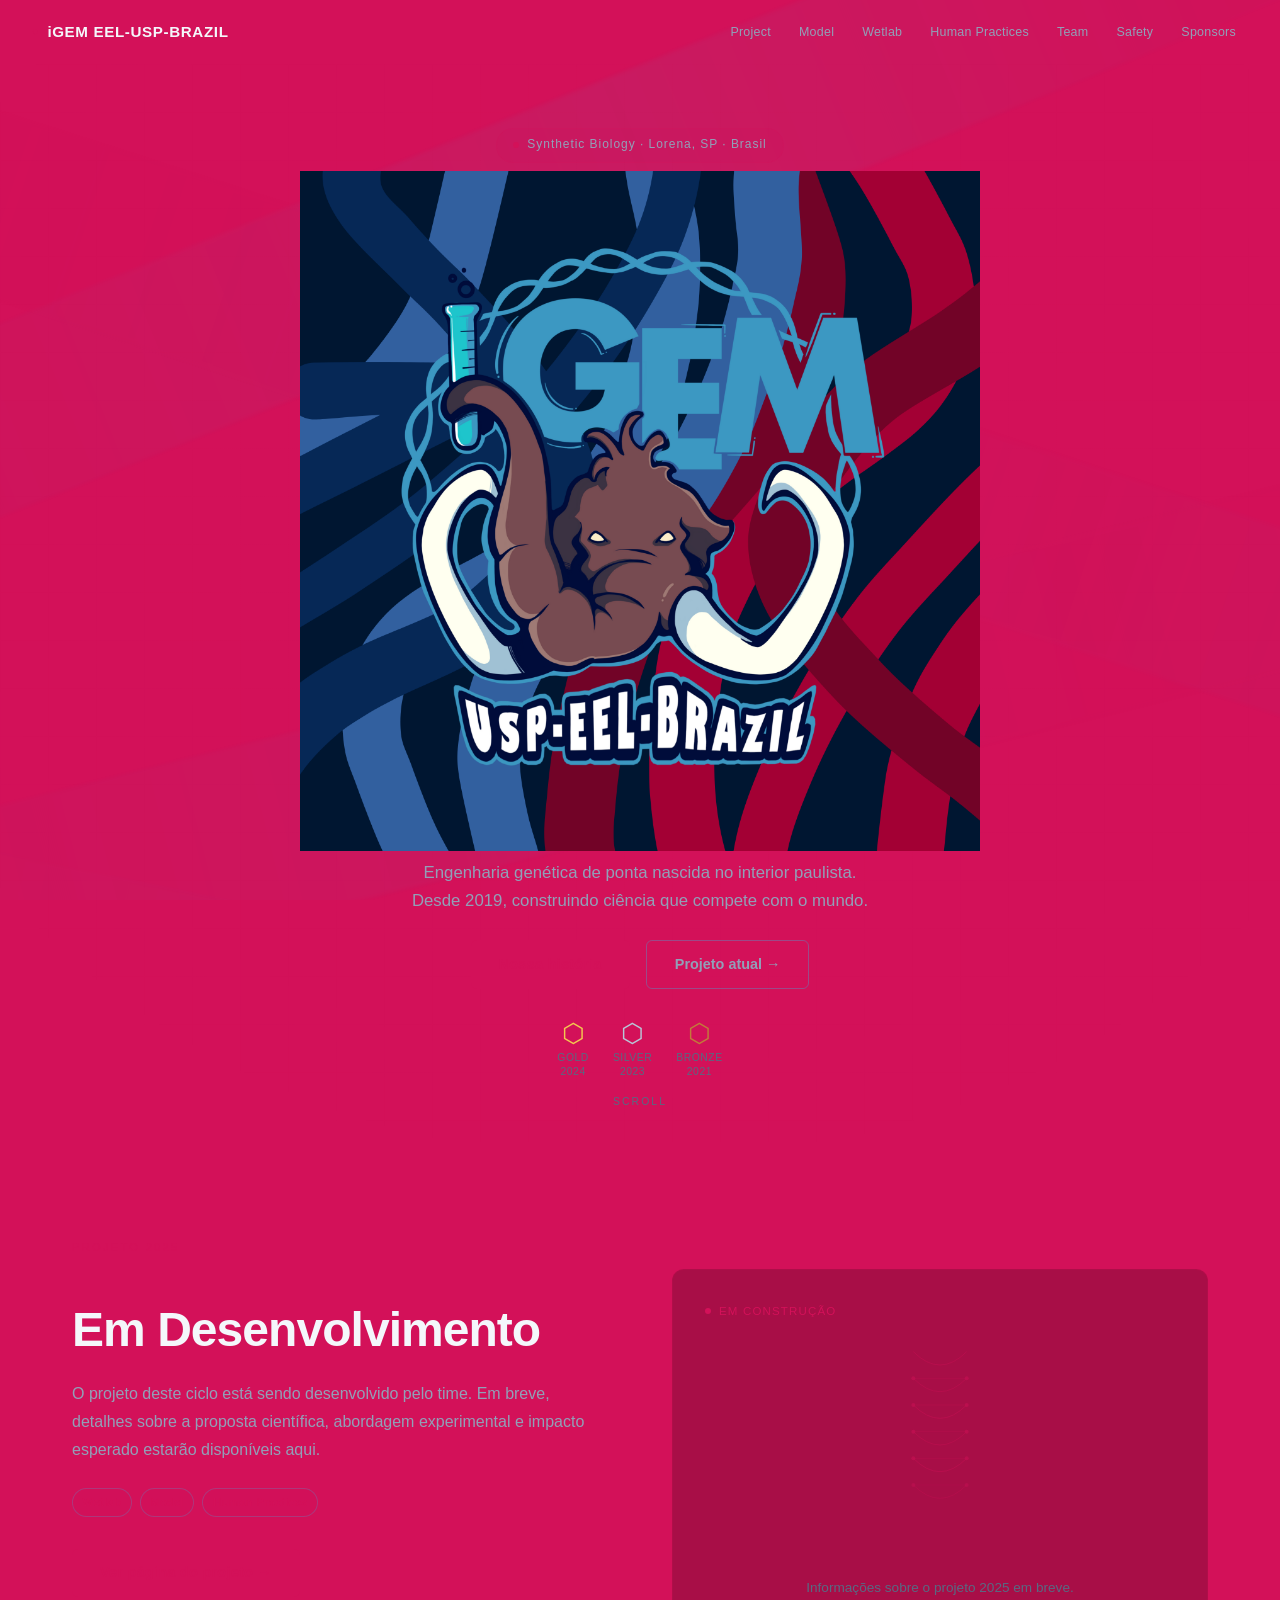
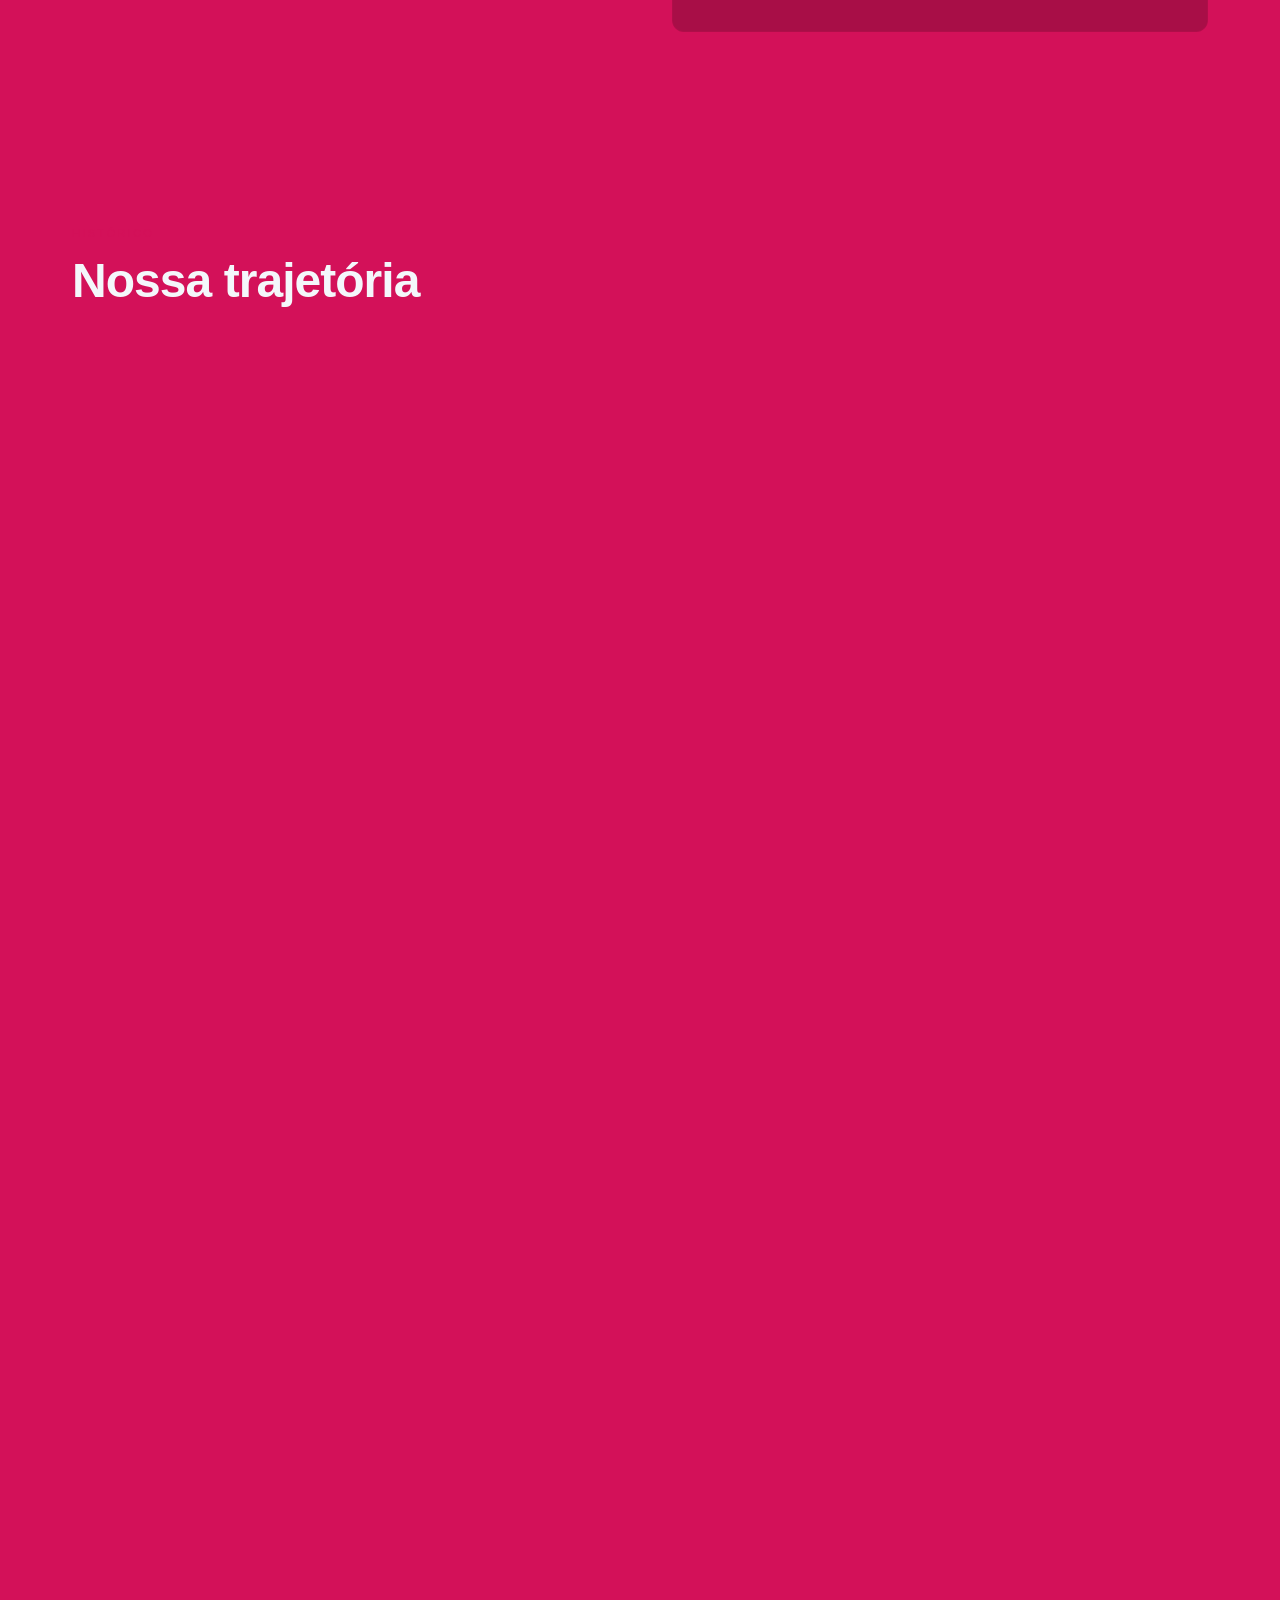
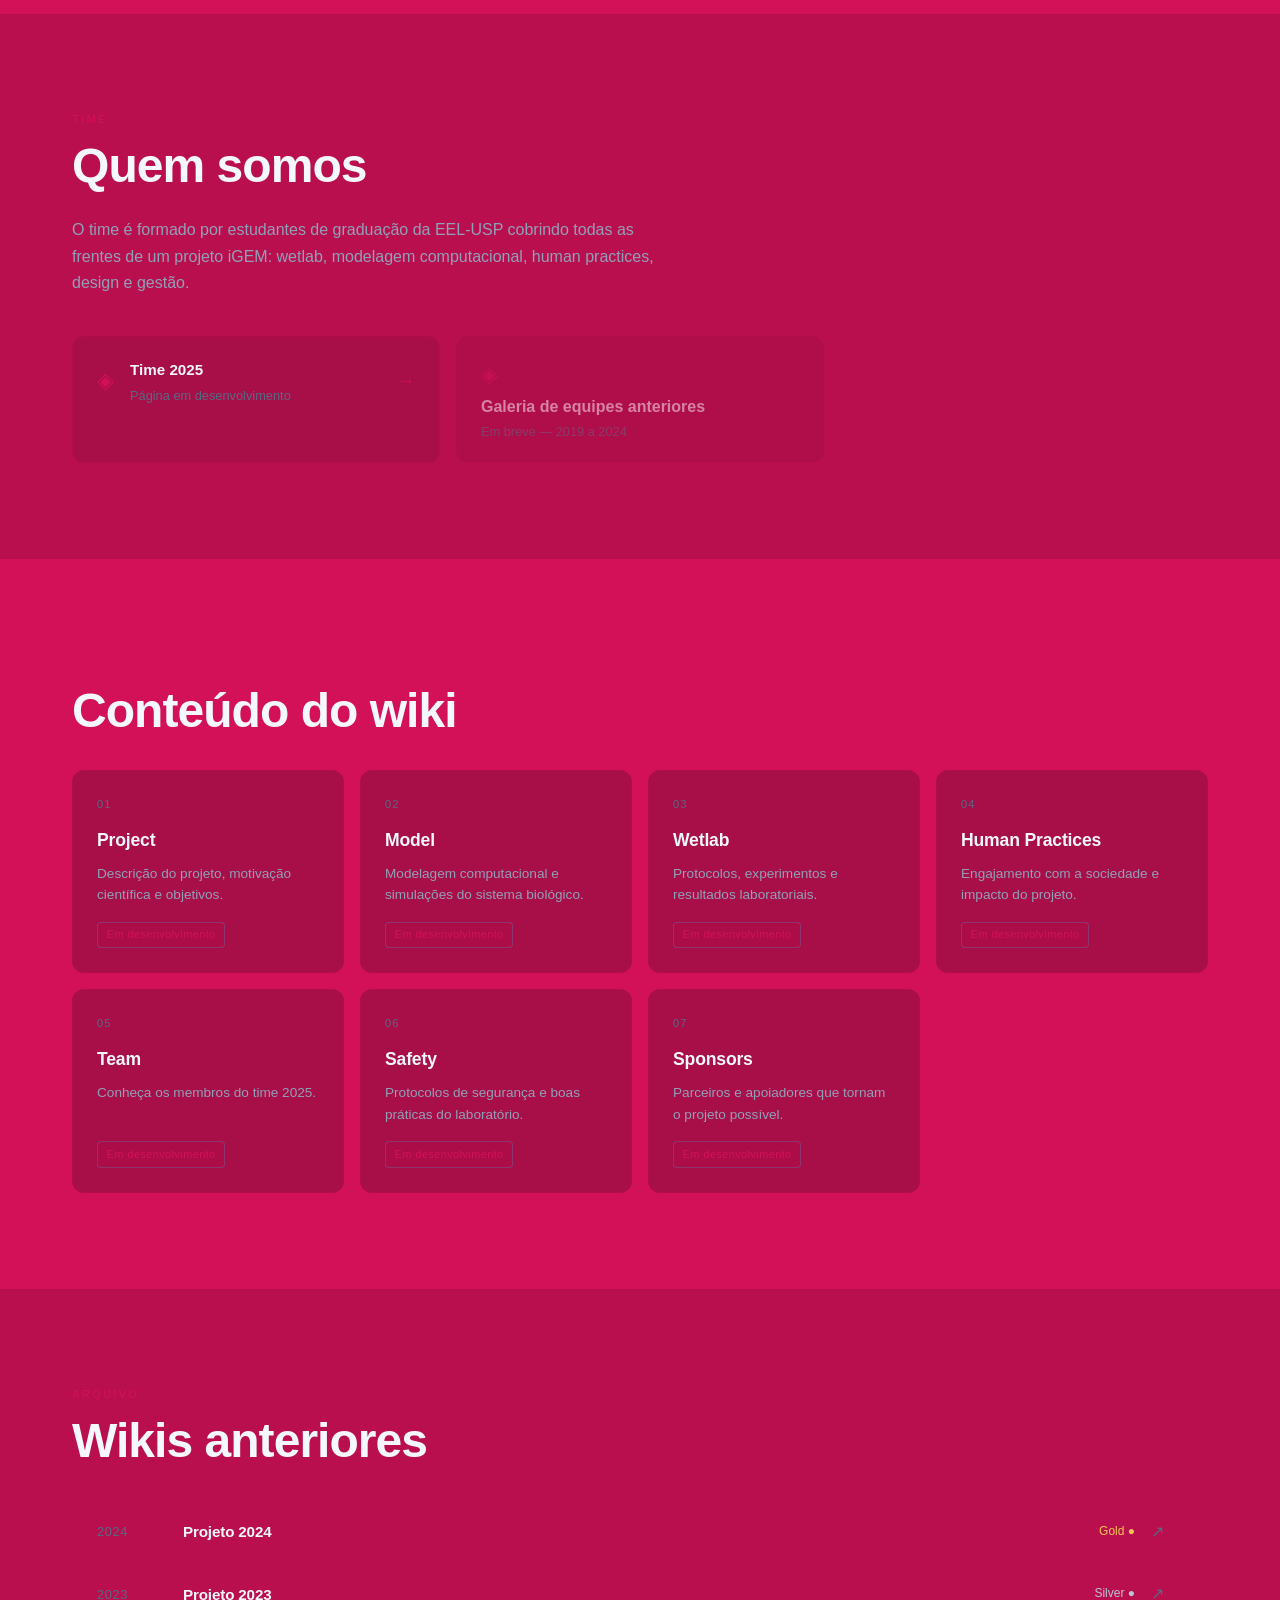
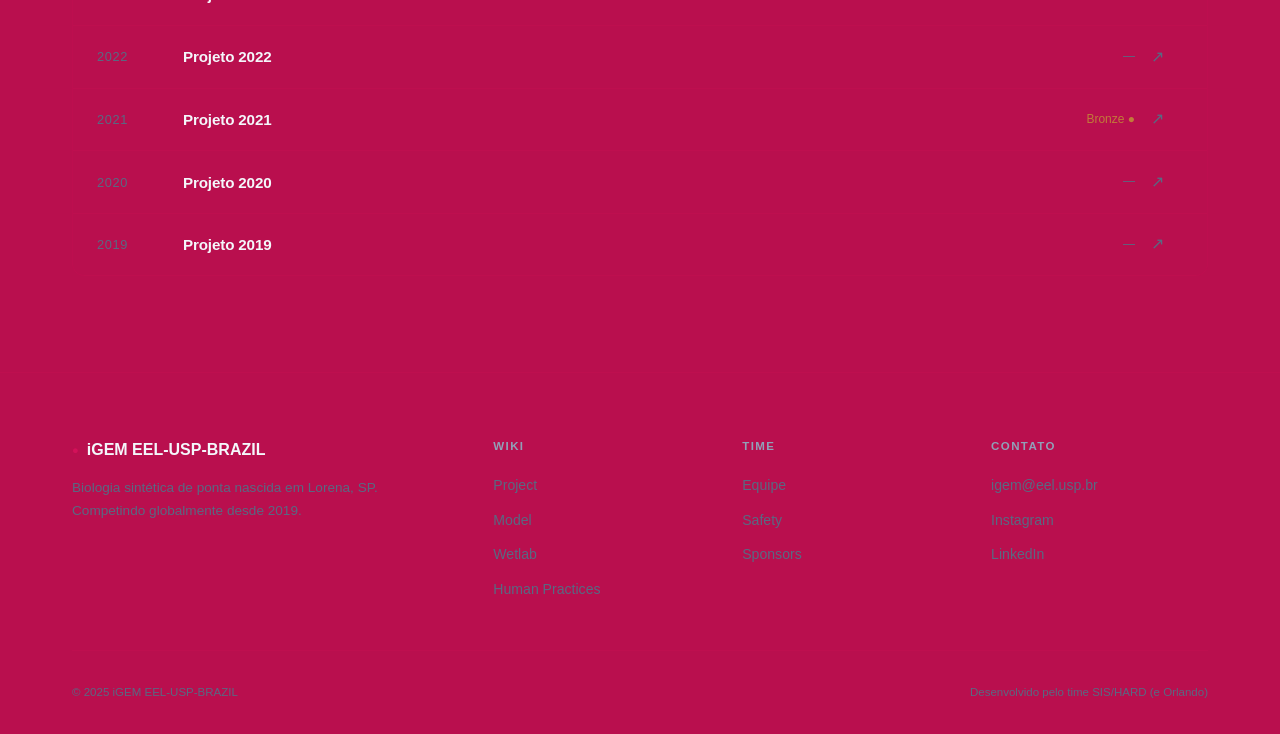
<file: index.html>
<!DOCTYPE html>
<html lang="pt-BR">
<head>
  <meta charset="UTF-8">
  <meta name="viewport" content="width=device-width, initial-scale=1.0">
  <title>iGEM EEL-USP-BRAZIL</title>
  <link rel="preconnect" href="https://fonts.googleapis.com">
  <link rel="preconnect" href="https://fonts.gstatic.com" crossorigin>
  <link href="https://fonts.googleapis.com/css2?family=Inter:wght@300;400;500;600;700&family=IBM+Plex+Mono:wght@300;400;500&family=Sora:wght@400;600;700;800&display=swap" rel="stylesheet">
  <link rel="stylesheet" href="styles/main.css">
</head>
<body>
  <div class="site-lines">
  <div class="site-line line-1"></div>
  <div class="site-line line-2"></div>
  <div class="site-line line-3"></div>
  <div class="site-line line-4"></div>
</div>

  <!-- NAV -->
  <nav class="nav" id="nav">
    <a href="#home" class="nav-logo">
      <span class="nav-logo-mark">●</span>
      iGEM EEL-USP-BRAZIL
    </a>
    <button class="nav-toggle" id="navToggle" aria-label="Menu">
      <span></span><span></span><span></span>
    </button>
    <ul class="nav-links" id="navLinks">
      <li><a href="pages/project.html">Project</a></li>
      <li><a href="pages/model.html">Model</a></li>
      <li><a href="pages/wetlab.html">Wetlab</a></li>
      <li><a href="pages/human-practices.html">Human Practices</a></li>
      <li><a href="pages/team.html">Team</a></li>
      <li><a href="pages/safety.html">Safety</a></li>
      <li><a href="pages/sponsors.html">Sponsors</a></li>
    </ul>
  </nav>

  <!-- HERO -->
  <section class="hero" id="home">
    <div class="hero-grid-bg"></div>
    <div class="hero-glow"></div>
    <div class="hero-inner">
      <div class="hero-badge">
        <span class="badge-dot"></span>
        Synthetic Biology · Lorena, SP · Brasil
      </div>
      <div class="hero-logo-wrap">
        <img src="images/igem-logo.png" alt="iGEM EEL-USP-BRAZIL" class="hero-logo-img">
      </div>
      <p class="hero-sub">
        Engenharia genética de ponta nascida no interior paulista.<br>
        Desde 2019, construindo ciência que compete com o mundo.
      </p>
      <div class="hero-cta">
        <a href="#timeline" class="btn-primary">Nossa história</a>
        <a href="#project-current" class="btn-ghost">Projeto atual →</a>
      </div>
      <div class="hero-medals">
        <div class="medal gold">
          <span class="medal-icon">⬡</span>
          <span class="medal-label">Gold<br>2024</span>
        </div>
        <div class="medal silver">
          <span class="medal-icon">⬡</span>
          <span class="medal-label">Silver<br>2023</span>
        </div>
        <div class="medal bronze">
          <span class="medal-icon">⬡</span>
          <span class="medal-label">Bronze<br>2021</span>
        </div>
      </div>
    </div>
    <div class="hero-scroll-hint">scroll</div>
  </section>

  <!-- PROJETO ATUAL — PLACEHOLDER -->
  <section class="section project-highlight" id="project-current">
    <div class="container">
      <div class="section-label">Projeto 2025</div>
      <div class="project-highlight-grid">
        <div class="project-highlight-text">
          <h2 class="section-heading">Em Desenvolvimento</h2>
          <p class="project-highlight-desc">
            O projeto deste ciclo está sendo desenvolvido pelo time. Em breve, detalhes sobre a proposta científica, abordagem experimental e impacto esperado estarão disponíveis aqui.
          </p>
          <div class="wip-tags">
            <span class="wip-tag">Wetlab</span>
            <span class="wip-tag">Model</span>
            <span class="wip-tag">Human Practices</span>
          </div>
          <a href="pages/project.html" class="btn-primary" style="margin-top:2rem; display:inline-flex;">Ver página do projeto →</a>
        </div>
        <div class="project-highlight-visual">
          <div class="wip-box">
            <div class="wip-box-label">
              <span class="wip-dot"></span>
              Em construção
            </div>
            <div class="wip-dna">
              <!-- DNA helix SVG decorativo -->
              <svg viewBox="0 0 120 300" fill="none" xmlns="http://www.w3.org/2000/svg" class="dna-svg">
                <path d="M20 10 Q60 50 100 10 Q60 50 20 10" stroke="var(--accent)" stroke-width="1.5" opacity="0.3"/>
                <path d="M20 50 Q60 90 100 50" stroke="var(--accent)" stroke-width="1.5" opacity="0.5"/>
                <line x1="20" y1="50" x2="100" y2="50" stroke="var(--accent)" stroke-width="1" opacity="0.4"/>
                <path d="M20 90 Q60 130 100 90" stroke="var(--accent)" stroke-width="1.5" opacity="0.6"/>
                <line x1="20" y1="90" x2="100" y2="90" stroke="var(--accent)" stroke-width="1" opacity="0.4"/>
                <path d="M20 130 Q60 170 100 130" stroke="var(--accent)" stroke-width="1.5" opacity="0.5"/>
                <line x1="20" y1="130" x2="100" y2="130" stroke="var(--accent)" stroke-width="1" opacity="0.4"/>
                <path d="M20 170 Q60 210 100 170" stroke="var(--accent)" stroke-width="1.5" opacity="0.6"/>
                <line x1="20" y1="170" x2="100" y2="170" stroke="var(--accent)" stroke-width="1" opacity="0.4"/>
                <path d="M20 210 Q60 250 100 210" stroke="var(--accent)" stroke-width="1.5" opacity="0.4"/>
                <line x1="20" y1="210" x2="100" y2="210" stroke="var(--accent)" stroke-width="1" opacity="0.3"/>
                <!-- dots -->
                <circle cx="20" cy="50" r="3" fill="var(--accent)" opacity="0.7"/>
                <circle cx="100" cy="50" r="3" fill="var(--accent)" opacity="0.7"/>
                <circle cx="20" cy="90" r="3" fill="var(--accent)" opacity="0.7"/>
                <circle cx="100" cy="90" r="3" fill="var(--accent)" opacity="0.7"/>
                <circle cx="20" cy="130" r="3" fill="var(--accent)" opacity="0.7"/>
                <circle cx="100" cy="130" r="3" fill="var(--accent)" opacity="0.7"/>
                <circle cx="20" cy="170" r="3" fill="var(--accent)" opacity="0.7"/>
                <circle cx="100" cy="170" r="3" fill="var(--accent)" opacity="0.7"/>
                <circle cx="20" cy="210" r="3" fill="var(--accent)" opacity="0.5"/>
                <circle cx="100" cy="210" r="3" fill="var(--accent)" opacity="0.5"/>
              </svg>
            </div>
            <p class="wip-placeholder-text">Informações sobre o projeto 2025 em breve.</p>
          </div>
        </div>
      </div>
    </div>
  </section>

  <!-- TIMELINE -->
  <section class="section" id="timeline">
    <div class="container">
      <div class="section-label">Histórico</div>
      <h2 class="section-heading">Nossa trajetória</h2>
      <div class="timeline">

        <div class="tl-item reveal">
          <div class="tl-year">2019</div>
          <div class="tl-connector"><div class="tl-dot"></div></div>
          <div class="tl-card">
            <h3>Fundação</h3>
            <p>Primeiros passos do time iGEM EEL-USP-BRAZIL. Uma equipe pequena com uma visão grande: fazer biologia sintética de ponta em Lorena.</p>
            <div class="tl-tags"><span>Fundação</span><span>Primeiros membros</span></div>
          </div>
        </div>

        <div class="tl-item reveal">
          <div class="tl-year">2020</div>
          <div class="tl-connector"><div class="tl-dot"></div></div>
          <div class="tl-card">
            <h3>Primeira participação iGEM</h3>
            <p>Estreia na competição durante a pandemia. Superamos limitações de infraestrutura e desenvolvemos o projeto remotamente.</p>
            <div class="tl-tags"><span>Estreia iGEM</span><span>Remote lab</span></div>
          </div>
        </div>

        <div class="tl-item reveal">
          <div class="tl-year">2021</div>
          <div class="tl-connector"><div class="tl-dot dot-bronze"></div></div>
          <div class="tl-card">
            <h3>Medalha de Bronze</h3>
            <p>Primeira conquista internacional. Reconhecimento que validou nosso trabalho e motivou o crescimento do time.</p>
            <div class="tl-tags"><span class="tag-bronze">Bronze</span><span>Primeira medalha</span></div>
          </div>
        </div>

        <div class="tl-item reveal">
          <div class="tl-year">2022</div>
          <div class="tl-connector"><div class="tl-dot"></div></div>
          <div class="tl-card">
            <h3>Expansão e divulgação</h3>
            <p>Crescimento do time, novas frentes de trabalho e início das atividades de divulgação científica em escolas públicas.</p>
            <div class="tl-tags"><span>Crescimento</span><span>Outreach</span><span>Parcerias</span></div>
          </div>
        </div>

        <div class="tl-item reveal">
          <div class="tl-year">2023</div>
          <div class="tl-connector"><div class="tl-dot dot-silver"></div></div>
          <div class="tl-card">
            <h3>Medalha de Prata</h3>
            <p>Consolidação como referência em biossintética na América Latina. Reconhecimento em múltiplas categorias da competição.</p>
            <div class="tl-tags"><span class="tag-silver">Silver</span><span>Best Human Practices</span></div>
          </div>
        </div>

        <div class="tl-item reveal">
          <div class="tl-year">2024</div>
          <div class="tl-connector"><div class="tl-dot dot-gold"></div></div>
          <div class="tl-card">
            <h3>Medalha de Ouro</h3>
            <p>Maior conquista da história do time. Projeto reconhecido globalmente pela iGEM Foundation.</p>
            <div class="tl-tags"><span class="tag-gold">Gold</span><span>Top Project</span></div>
          </div>
        </div>

        <div class="tl-item reveal">
          <div class="tl-year">2025</div>
          <div class="tl-connector"><div class="tl-dot dot-wip"></div></div>
          <div class="tl-card tl-card-wip">
            <div class="wip-inline-badge"><span class="wip-dot"></span> Em desenvolvimento</div>
            <h3>Projeto 2025</h3>
            <p>Novo ciclo em andamento. O time está desenvolvendo proposta, experimentos e parcerias para a próxima competição.</p>
            <div class="tl-tags"><span>Em breve</span></div>
          </div>
        </div>

      </div>
    </div>
  </section>

  <!-- EQUIPE — PLACEHOLDER -->
  <section class="section section-alt" id="team">
    <div class="container">
      <div class="section-label">Time</div>
      <h2 class="section-heading">Quem somos</h2>
      <p class="section-desc">
        O time é formado por estudantes de graduação da EEL-USP cobrindo todas as frentes de um projeto iGEM: wetlab, modelagem computacional, human practices, design e gestão.
      </p>
      <div class="placeholder-grid">
        <div class="placeholder-card">
          <a href="pages/team.html" class="placeholder-link">
            <div class="placeholder-icon">◈</div>
            <div>
              <strong>Time 2025</strong>
              <p>Página em desenvolvimento</p>
            </div>
            <span class="placeholder-arrow">→</span>
          </a>
        </div>
        <!-- ESPAÇO PARA FOTOS DE EQUIPES ANTERIORES -->
        <div class="placeholder-card placeholder-card-dim">
          <div class="placeholder-icon">◈</div>
          <div>
            <strong>Galeria de equipes anteriores</strong>
            <p>Em breve — 2019 a 2024</p>
          </div>
        </div>
      </div>
    </div>
  </section>

  <!-- SUBPÁGINAS / NAVEGAÇÃO -->
  <section class="section" id="pages">
    <div class="container">
      <div class="section-label">Explore</div>
      <h2 class="section-heading">Conteúdo do wiki</h2>
      <div class="pages-grid">

        <a href="pages/project.html" class="page-card">
          <div class="page-card-num">01</div>
          <h3>Project</h3>
          <p>Descrição do projeto, motivação científica e objetivos.</p>
          <span class="page-card-tag wip">Em desenvolvimento</span>
        </a>

        <a href="pages/model.html" class="page-card">
          <div class="page-card-num">02</div>
          <h3>Model</h3>
          <p>Modelagem computacional e simulações do sistema biológico.</p>
          <span class="page-card-tag wip">Em desenvolvimento</span>
        </a>

        <a href="pages/wetlab.html" class="page-card">
          <div class="page-card-num">03</div>
          <h3>Wetlab</h3>
          <p>Protocolos, experimentos e resultados laboratoriais.</p>
          <span class="page-card-tag wip">Em desenvolvimento</span>
        </a>

        <a href="pages/human-practices.html" class="page-card">
          <div class="page-card-num">04</div>
          <h3>Human Practices</h3>
          <p>Engajamento com a sociedade e impacto do projeto.</p>
          <span class="page-card-tag wip">Em desenvolvimento</span>
        </a>

        <a href="pages/team.html" class="page-card">
          <div class="page-card-num">05</div>
          <h3>Team</h3>
          <p>Conheça os membros do time 2025.</p>
          <span class="page-card-tag wip">Em desenvolvimento</span>
        </a>

        <a href="pages/safety.html" class="page-card">
          <div class="page-card-num">06</div>
          <h3>Safety</h3>
          <p>Protocolos de segurança e boas práticas do laboratório.</p>
          <span class="page-card-tag wip">Em desenvolvimento</span>
        </a>

        <a href="pages/sponsors.html" class="page-card">
          <div class="page-card-num">07</div>
          <h3>Sponsors</h3>
          <p>Parceiros e apoiadores que tornam o projeto possível.</p>
          <span class="page-card-tag wip">Em desenvolvimento</span>
        </a>

      </div>
    </div>
  </section>

  <!-- WIKIS ANTERIORES -->
  <section class="section section-alt" id="wikis">
    <div class="container">
      <div class="section-label">Arquivo</div>
      <h2 class="section-heading">Wikis anteriores</h2>
      <div class="wikis-list">
        <a href="#" class="wiki-row">
          <span class="wiki-year">2024</span>
          <span class="wiki-title">Projeto 2024</span>
          <span class="wiki-medal gold-text">Gold ●</span>
          <span class="wiki-arrow">↗</span>
        </a>
        <a href="#" class="wiki-row">
          <span class="wiki-year">2023</span>
          <span class="wiki-title">Projeto 2023</span>
          <span class="wiki-medal silver-text">Silver ●</span>
          <span class="wiki-arrow">↗</span>
        </a>
        <a href="#" class="wiki-row">
          <span class="wiki-year">2022</span>
          <span class="wiki-title">Projeto 2022</span>
          <span class="wiki-medal">—</span>
          <span class="wiki-arrow">↗</span>
        </a>
        <a href="#" class="wiki-row">
          <span class="wiki-year">2021</span>
          <span class="wiki-title">Projeto 2021</span>
          <span class="wiki-medal bronze-text">Bronze ●</span>
          <span class="wiki-arrow">↗</span>
        </a>
        <a href="#" class="wiki-row">
          <span class="wiki-year">2020</span>
          <span class="wiki-title">Projeto 2020</span>
          <span class="wiki-medal">—</span>
          <span class="wiki-arrow">↗</span>
        </a>
        <a href="#" class="wiki-row">
          <span class="wiki-year">2019</span>
          <span class="wiki-title">Projeto 2019</span>
          <span class="wiki-medal">—</span>
          <span class="wiki-arrow">↗</span>
        </a>
      </div>
    </div>
  </section>

  <!-- FOOTER -->
  <footer class="footer">
    <div class="container">
      <div class="footer-top">
        <div class="footer-brand">
          <div class="footer-logo">
            <span class="nav-logo-mark">●</span>
            iGEM EEL-USP-BRAZIL
          </div>
          <p>Biologia sintética de ponta nascida em Lorena, SP.<br>Competindo globalmente desde 2019.</p>
        </div>
        <div class="footer-links-group">
          <div class="footer-col">
            <h4>Wiki</h4>
            <ul>
              <li><a href="pages/project.html">Project</a></li>
              <li><a href="pages/model.html">Model</a></li>
              <li><a href="pages/wetlab.html">Wetlab</a></li>
              <li><a href="pages/human-practices.html">Human Practices</a></li>
            </ul>
          </div>
          <div class="footer-col">
            <h4>Time</h4>
            <ul>
              <li><a href="pages/team.html">Equipe</a></li>
              <li><a href="pages/safety.html">Safety</a></li>
              <li><a href="pages/sponsors.html">Sponsors</a></li>
            </ul>
          </div>
          <div class="footer-col">
            <h4>Contato</h4>
            <ul>
              <li><a href="mailto:igem@eel.usp.br">igem@eel.usp.br</a></li>
              <li><a href="#">Instagram</a></li>
              <li><a href="#">LinkedIn</a></li>
            </ul>
          </div>
        </div>
      </div>
      <div class="footer-bottom">
        <span>© 2025 iGEM EEL-USP-BRAZIL</span>
        <span>Desenvolvido pelo time SIS/HARD (e Orlando)</span>
      </div>
    </div>
  </footer>

  <script src="scripts/main.js"></script>
  <script>
    // Nav scroll behavior
    const nav = document.getElementById('nav');
    window.addEventListener('scroll', () => {
      nav.classList.toggle('nav-scrolled', window.scrollY > 60);
    }, { passive: true });

    // Hamburger
    const toggle = document.getElementById('navToggle');
    const links = document.getElementById('navLinks');
    toggle.addEventListener('click', () => {
      toggle.classList.toggle('open');
      links.classList.toggle('open');
    });

    // Reveal on scroll
    const reveals = document.querySelectorAll('.reveal');
    const observer = new IntersectionObserver((entries) => {
      entries.forEach(e => {
        if (e.isIntersecting) {
          e.target.classList.add('revealed');
          observer.unobserve(e.target);
        }
      });
    }, { threshold: 0.15 });
    reveals.forEach(el => observer.observe(el));

    // Smooth scroll for anchor links
    document.querySelectorAll('a[href^="#"]').forEach(a => {
      a.addEventListener('click', e => {
        const target = document.querySelector(a.getAttribute('href'));
        if (target) {
          e.preventDefault();
          target.scrollIntoView({ behavior: 'smooth', block: 'start' });
          links.classList.remove('open');
          toggle.classList.remove('open');
        }
      });
    });
  </script>
</body>
</html>
</file>
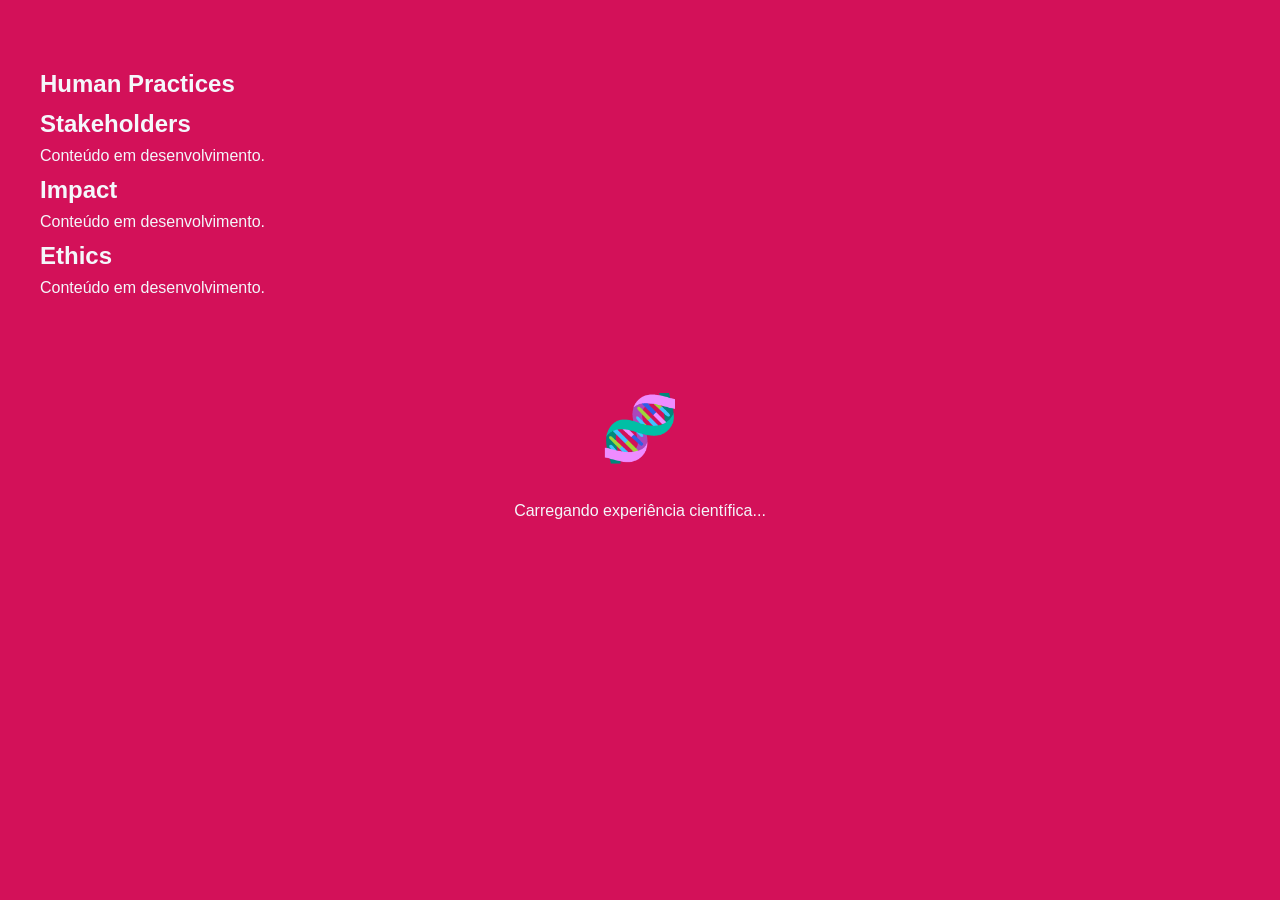
<file: pages/human-practices.html>
<!DOCTYPE html>
<html lang="pt-BR">

<head>
  <meta charset="UTF-8">
  <title>Human Practices — S.A.M.B.A.</title>
  <link rel="stylesheet" href="../styles/main.css">
</head>

<body>

<section class="container" style="padding: 4rem 0;">

<h1>Human Practices</h1>

<h2>Stakeholders</h2>
<p>Conteúdo em desenvolvimento.</p>

<h2>Impact</h2>
<p>Conteúdo em desenvolvimento.</p>

<h2>Ethics</h2>
<p>Conteúdo em desenvolvimento.</p>

</section>

<script src="../scripts/main.js"></script>

</body>
</html>
</file>
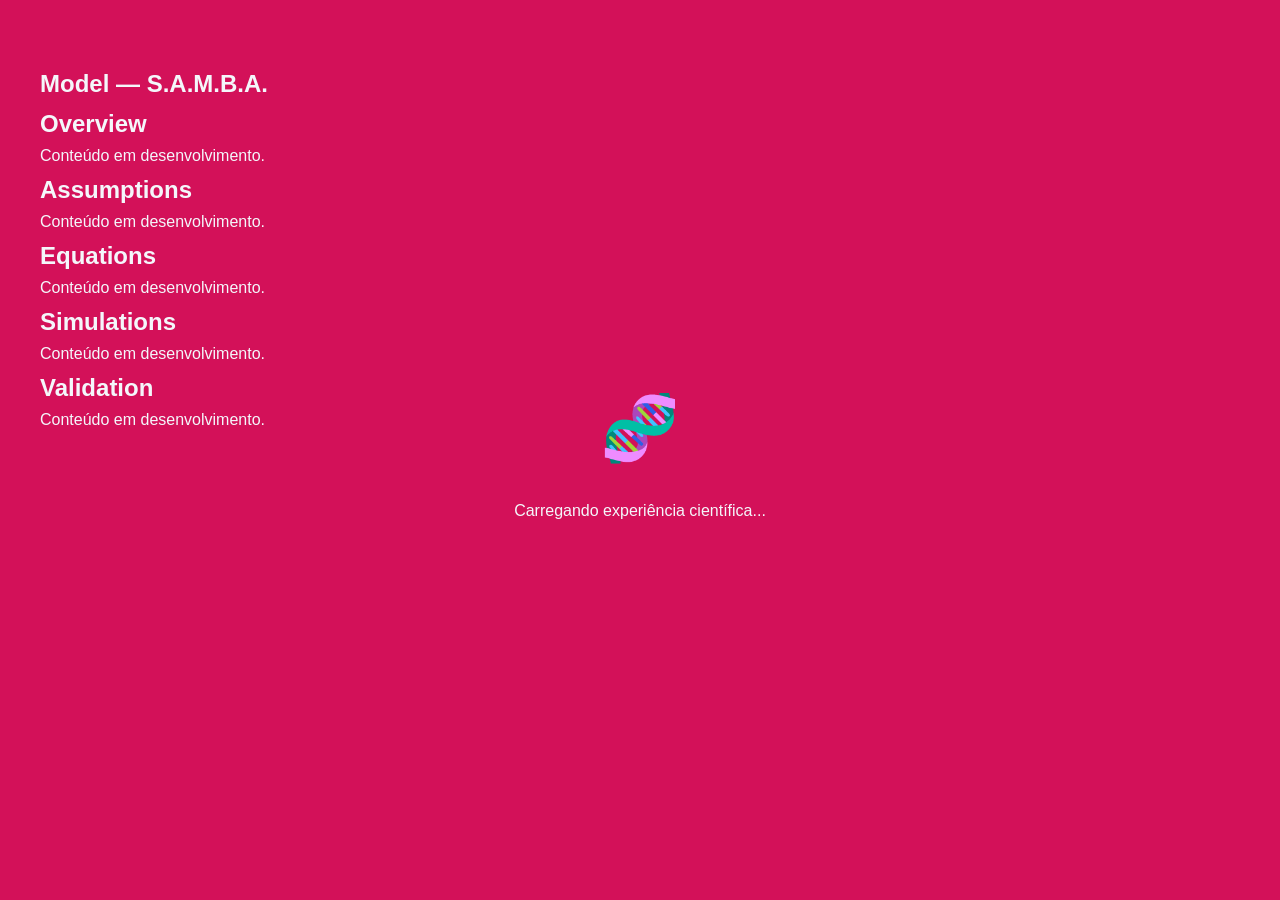
<file: pages/model.html>
<!DOCTYPE html>
<html lang="pt-BR">

<head>
  <meta charset="UTF-8">
  <title>Model — S.A.M.B.A.</title>
  <link rel="stylesheet" href="../styles/main.css">
</head>

<body>

<section class="container" style="padding: 4rem 0;">

<h1>Model — S.A.M.B.A.</h1>

<h2>Overview</h2>
<p>Conteúdo em desenvolvimento.</p>

<h2>Assumptions</h2>
<p>Conteúdo em desenvolvimento.</p>

<h2>Equations</h2>
<p>Conteúdo em desenvolvimento.</p>

<h2>Simulations</h2>
<p>Conteúdo em desenvolvimento.</p>

<h2>Validation</h2>
<p>Conteúdo em desenvolvimento.</p>

</section>

<script src="../scripts/main.js"></script>

</body>
</html>
</file>
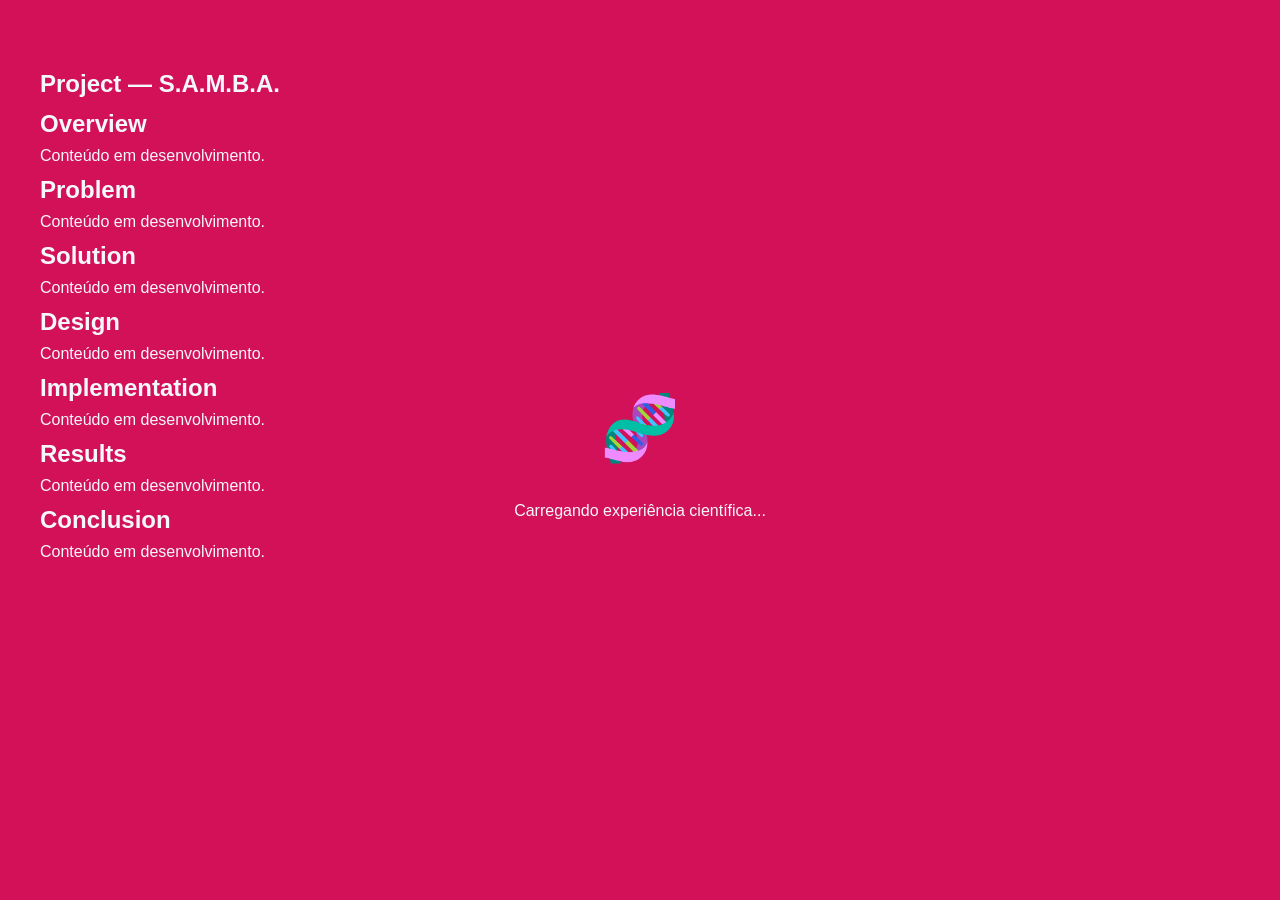
<file: pages/project.html>
<!DOCTYPE html>
<html lang="pt-BR">

<head>
  <meta charset="UTF-8">
  <title>Project — S.A.M.B.A.</title>
  <link rel="stylesheet" href="../styles/main.css">
</head>

<body>

<section class="container" style="padding: 4rem 0;">

<h1>Project — S.A.M.B.A.</h1>

<h2>Overview</h2>
<p>Conteúdo em desenvolvimento.</p>

<h2>Problem</h2>
<p>Conteúdo em desenvolvimento.</p>

<h2>Solution</h2>
<p>Conteúdo em desenvolvimento.</p>

<h2>Design</h2>
<p>Conteúdo em desenvolvimento.</p>

<h2>Implementation</h2>
<p>Conteúdo em desenvolvimento.</p>

<h2>Results</h2>
<p>Conteúdo em desenvolvimento.</p>

<h2>Conclusion</h2>
<p>Conteúdo em desenvolvimento.</p>

</section>

<script src="../scripts/main.js"></script>

</body>
</html>
</file>
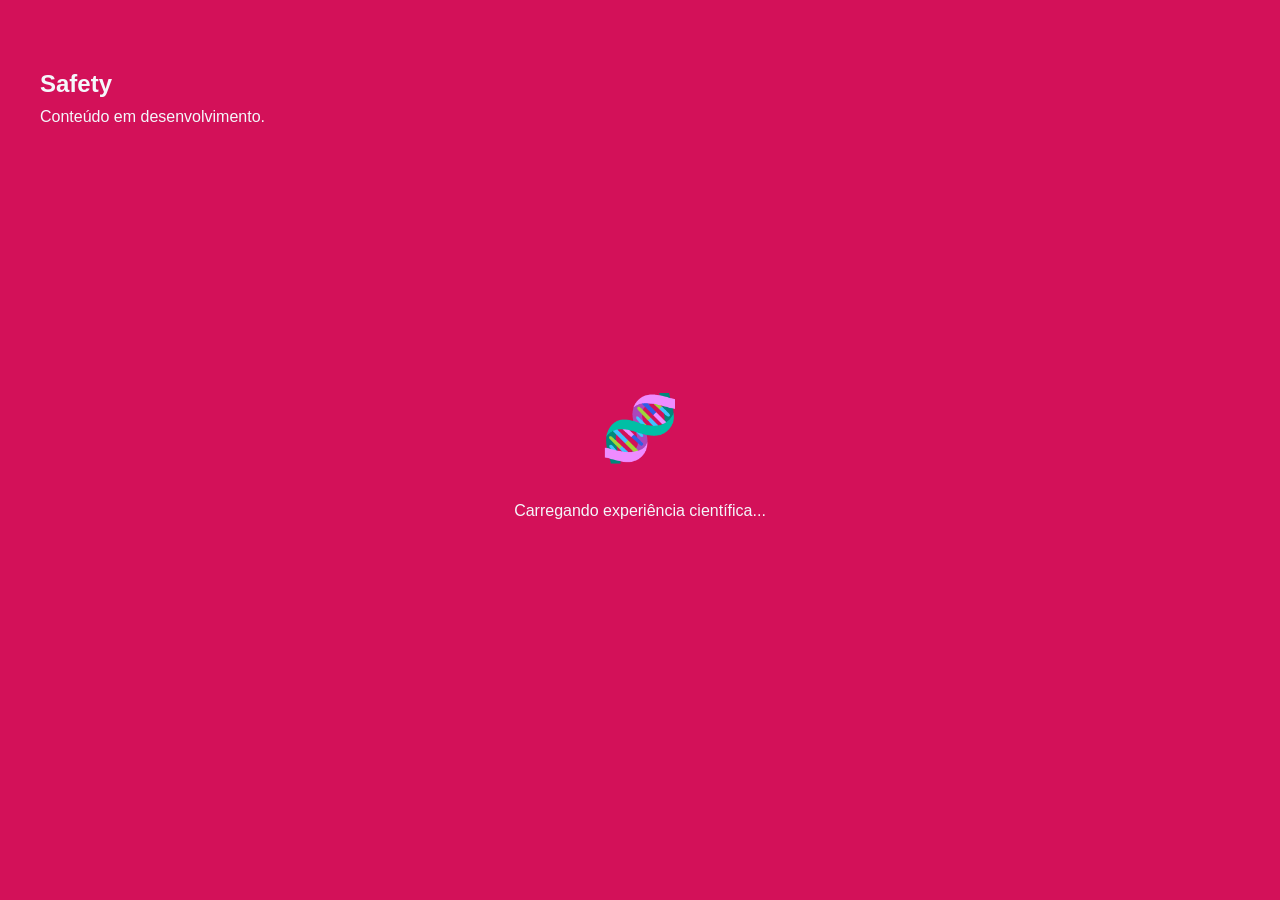
<file: pages/safety.html>
<!DOCTYPE html>
<html lang="pt-BR">

<head>
  <meta charset="UTF-8">
  <title>Safety — S.A.M.B.A.</title>
  <link rel="stylesheet" href="../styles/main.css">
</head>

<body>

<section class="container" style="padding: 4rem 0;">

<h1>Safety</h1>

<p>Conteúdo em desenvolvimento.</p>

</section>

<script src="../scripts/main.js"></script>

</body>
</html>
</file>
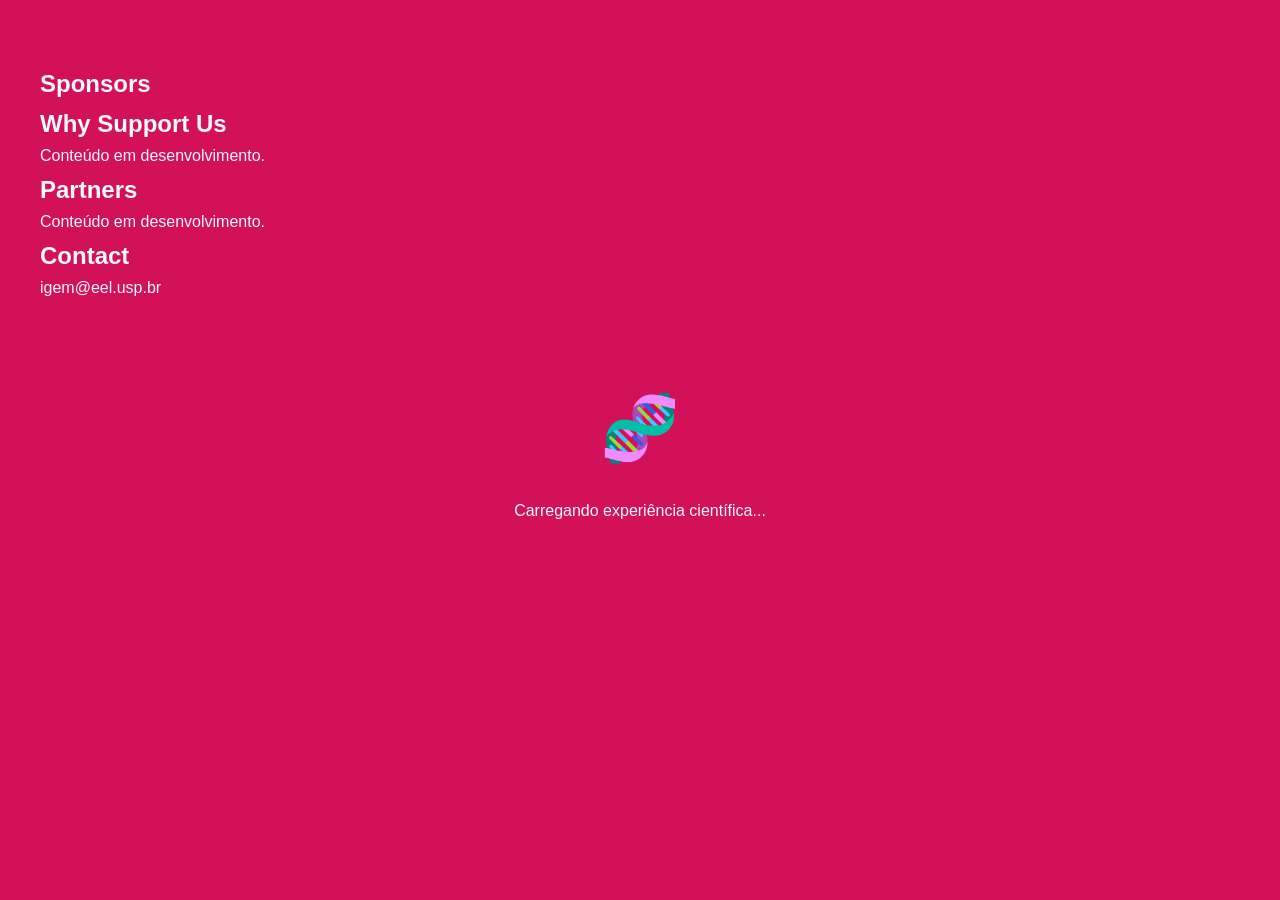
<file: pages/sponsors.html>
<!DOCTYPE html>
<html lang="pt-BR">

<head>
  <meta charset="UTF-8">
  <title>Sponsors — S.A.M.B.A.</title>
  <link rel="stylesheet" href="../styles/main.css">
</head>

<body>

<section class="container" style="padding: 4rem 0;">

<h1>Sponsors</h1>

<h2>Why Support Us</h2>
<p>Conteúdo em desenvolvimento.</p>

<h2>Partners</h2>
<p>Conteúdo em desenvolvimento.</p>

<h2>Contact</h2>
<p>igem@eel.usp.br</p>

</section>

<script src="../scripts/main.js"></script>

</body>
</html>
</file>
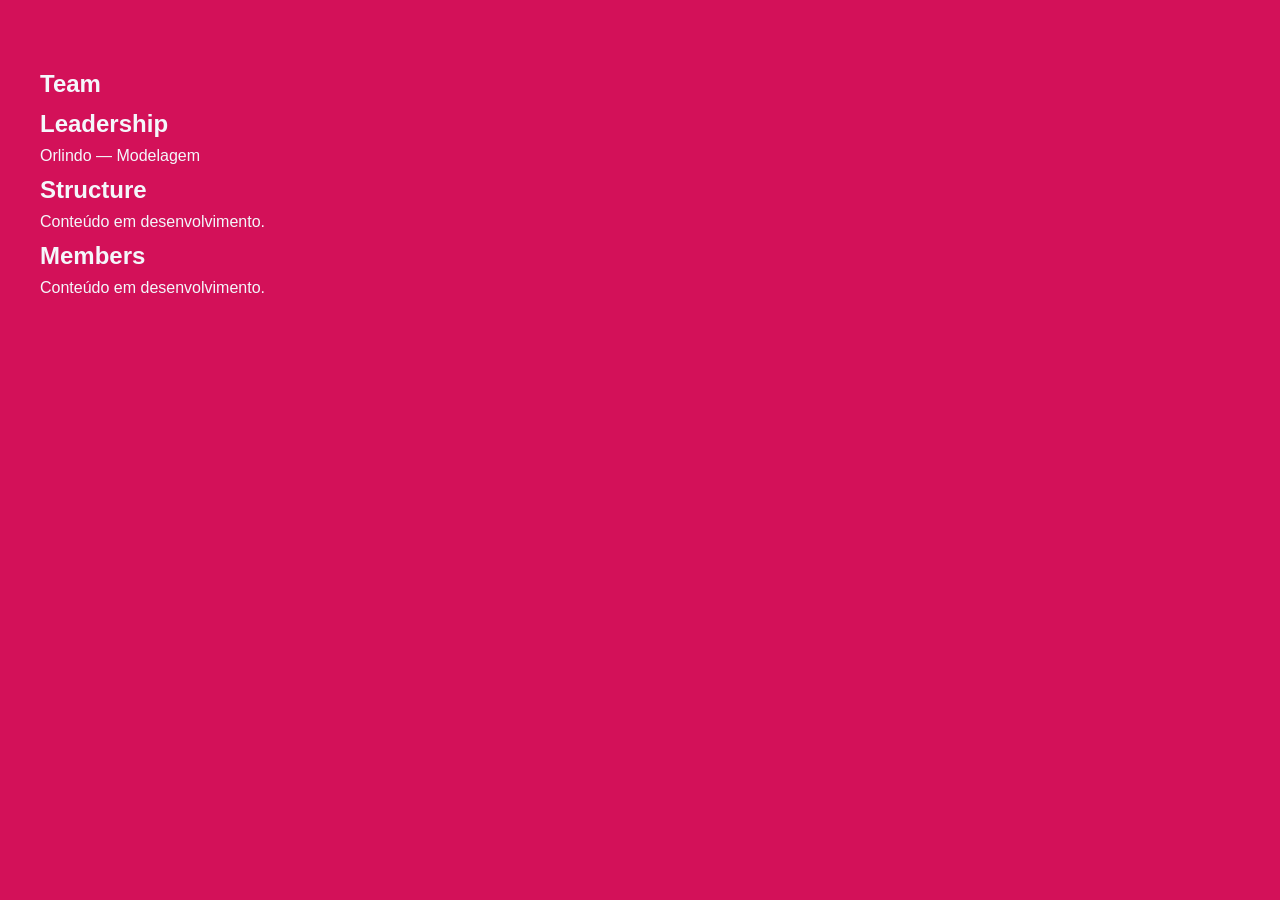
<file: pages/team.html>
<!DOCTYPE html>
<html lang="pt-BR">

<head>
  <meta charset="UTF-8">
  <title>Team — S.A.M.B.A.</title>
  <link rel="stylesheet" href="../styles/main.css">
</head>

<body>

<section class="container" style="padding: 4rem 0;">

<h1>Team</h1>

<h2>Leadership</h2>
<p>Orlindo — Modelagem</p>

<h2>Structure</h2>
<p>Conteúdo em desenvolvimento.</p>

<h2>Members</h2>
<p>Conteúdo em desenvolvimento.</p>

</section>

<script src="../scripts/main.js"></script>

</body>
</html>
</file>
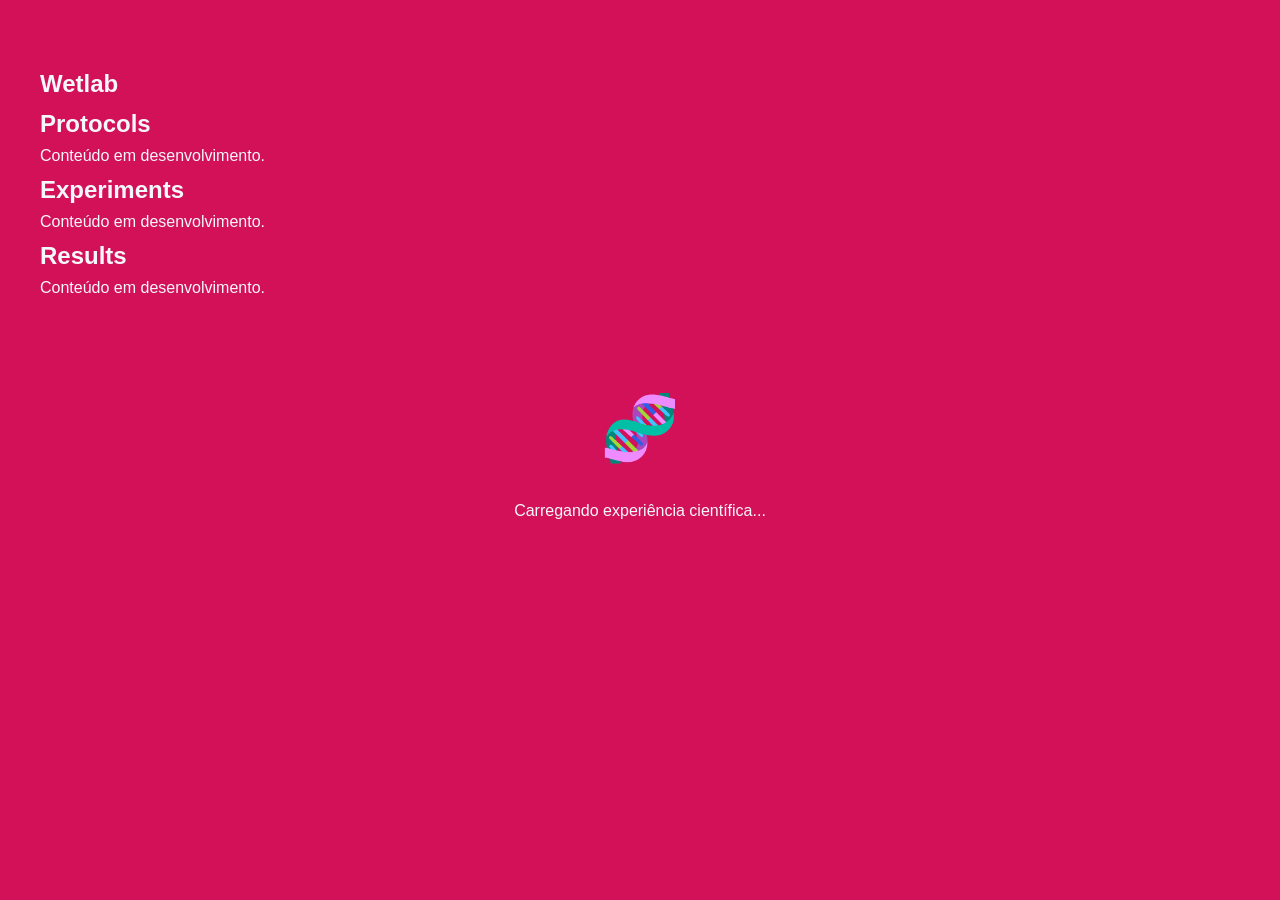
<file: pages/wetlab.html>
<!DOCTYPE html>
<html lang="pt-BR">

<head>
  <meta charset="UTF-8">
  <title>Wetlab — S.A.M.B.A.</title>
  <link rel="stylesheet" href="../styles/main.css">
</head>

<body>

<section class="container" style="padding: 4rem 0;">

<h1>Wetlab</h1>

<h2>Protocols</h2>
<p>Conteúdo em desenvolvimento.</p>

<h2>Experiments</h2>
<p>Conteúdo em desenvolvimento.</p>

<h2>Results</h2>
<p>Conteúdo em desenvolvimento.</p>

</section>

<script src="../scripts/main.js"></script>

</body>
</html>
</file>
<file: styles/main.css>
/* ─────────────────────────────────────────────────

/* ── TOKENS ── */
:root {
  --bg:        #d31159;
  --bg-alt:    #b90f4e;
  --surface:   #a80e47;
  --surface-2: #950c3f;
  --border:    rgba(211, 17, 89, 0.15);
  --border-hi: rgba(51, 181, 229, 0.34);

  --accent:    #d31159;
  --accent-2:  #33b5e5;
  --accent-dim:#7a0b36;

  --gold:   #f3c74f;
  --silver: #b8c6d8;
  --bronze: #c27a3a;

  --text:     #f4f7fb;
  --text-mid: #91a0b8;
  --text-dim: #596982;

  --font-display: Arial, sans-serif;
  --font-body:    Arial, sans-serif;
  --font-mono:    Arial, sans-serif;

  --radius:  6px;
  --radius-lg: 12px;
  --max-w:   1200px;
  --nav-h:   64px;
}

/* ── RESET ── */
*, *::before, *::after { box-sizing: border-box; margin: 0; padding: 0; }
html { scroll-behavior: smooth; }
body {
  background: var(--bg);
  color: var(--text);
  font-family: var(--font-body);
  font-size: 16px;
  line-height: 1.65;
  -webkit-font-smoothing: antialiased;
  overflow-x: hidden;
}
img { max-width: 100%; display: block; }
a { color: inherit; text-decoration: none; }
ul { list-style: none; }

/* ── SCROLLBAR ── */
::-webkit-scrollbar { width: 6px; }
::-webkit-scrollbar-track { background: var(--bg); }
::-webkit-scrollbar-thumb { background: var(--accent-dim); border-radius: 3px; }

/* ── NAV ── */
.nav {
  position: fixed;
  top: 0; left: 0; right: 0;
  height: var(--nav-h);
  display: flex;
  align-items: center;
  justify-content: space-between;
  padding: 0 2rem;
  z-index: 100;
  transition: background 0.3s, border-color 0.3s;
  border-bottom: 1px solid transparent;
}
.nav-scrolled {
  background: rgba(211, 17, 89, 0.92);
  backdrop-filter: blur(12px);
  border-color: var(--border);
}
.nav-logo {
  font-family: var(--font-display);
  font-weight: 700;
  font-size: 0.95rem;
  letter-spacing: 0.04em;
  display: flex;
  align-items: center;
  gap: 0.5rem;
  color: var(--text);
}
.nav-logo-mark {
  color: var(--accent);
  font-size: 0.7rem;
  animation: pulse-dot 2.5s ease-in-out infinite;
}
@keyframes pulse-dot {
  0%, 100% { opacity: 1; }
  50% { opacity: 0.3; }
}
.nav-links {
  display: flex;
  align-items: center;
  gap: 0.25rem;
}
.nav-links a {
  font-family: var(--font-mono);
  font-size: 0.78rem;
  color: var(--text-mid);
  padding: 0.4rem 0.75rem;
  border-radius: var(--radius);
  transition: color 0.2s, background 0.2s;
  letter-spacing: 0.02em;
}
.nav-links a:hover {
  color: var(--accent);
  background: rgba(211, 17, 89, 0.10);
}
.nav-toggle {
  display: none;
  flex-direction: column;
  gap: 5px;
  background: none;
  border: none;
  cursor: pointer;
  padding: 4px;
}
.nav-toggle span {
  display: block;
  width: 22px; height: 2px;
  background: var(--text-mid);
  border-radius: 2px;
  transition: transform 0.3s, opacity 0.3s;
}
.nav-toggle.open span:nth-child(1) { transform: translateY(7px) rotate(45deg); }
.nav-toggle.open span:nth-child(2) { opacity: 0; }
.nav-toggle.open span:nth-child(3) { transform: translateY(-7px) rotate(-45deg); }

/* ── HERO ── */
.hero {
  min-height: 100svh;
  display: flex;
  align-items: center;
  justify-content: center;
  position: relative;
  overflow: hidden;
  padding: var(--nav-h) 2rem 4rem;
}
.hero-grid-bg {
  position: absolute;
  inset: 0;
  background-image:
    linear-gradient(rgba(211, 17, 89, 0.045) 1px, transparent 1px),
    linear-gradient(90deg, rgba(211, 17, 89, 0.045) 1px, transparent 1px);
  background-size: 48px 48px;
  mask-image: radial-gradient(ellipse 80% 80% at 50% 40%, black 20%, transparent 80%);
}
.hero-glow {
  position: absolute;
  top: 20%;
  left: 50%;
  transform: translateX(-50%);
  width: 600px; height: 400px;
  background:
    radial-gradient(ellipse at 40% 50%, rgba(211, 17, 89, 0.14) 0%, transparent 62%),
    radial-gradient(ellipse at 62% 45%, rgba(51, 181, 229, 0.10) 0%, transparent 68%);
  pointer-events: none;
}
.hero-inner {
  position: relative;
  text-align: center;
  max-width: 800px;
  display: flex;
  flex-direction: column;
  align-items: center;
  gap: 1.5rem;
}
.hero-badge {
  display: inline-flex;
  align-items: center;
  gap: 0.5rem;
  font-family: var(--font-mono);
  font-size: 0.75rem;
  color: var(--text-mid);
  letter-spacing: 0.08em;
  padding: 0.4rem 1rem;
  border: 1px solid var(--border);
  border-radius: 99px;
  background: rgba(211, 17, 89, 0.045);
}
.badge-dot {
  width: 6px; height: 6px;
  border-radius: 50%;
  background: var(--accent);
  animation: pulse-dot 2s ease-in-out infinite;
}
.hero-logo-wrap {
  position: relative;
  width: clamp(320px, 60vw, 680px);
  margin: -1rem 0;
}
..hero-logo-img {
  width: 100%;
  height: auto;
  display: block;

  -webkit-mask-image:
    radial-gradient(
      ellipse 78% 76% at 50% 50%,
      black 38%,
      transparent 80%
    );

  mask-image:
    radial-gradient(
      ellipse 78% 76% at 50% 50%,
      black 38%,
      transparent 80%
    );

  mix-blend-mode: screen;

  filter:
    saturate(1.1)
    brightness(1.05)
    drop-shadow(0 0 30px rgba(51,181,229,0.12));
}

.hero-sub {
  font-size: 1.05rem;
  color: var(--text-mid);
  max-width: 500px;
  line-height: 1.7;
}
.hero-cta {
  display: flex;
  gap: 1rem;
  flex-wrap: wrap;
  justify-content: center;
}
.btn-primary {
  display: inline-flex;
  align-items: center;
  gap: 0.5rem;
  font-family: var(--font-display);
  font-weight: 600;
  font-size: 0.9rem;
  color: var(--bg);
  background: var(--accent);
  padding: 0.75rem 1.75rem;
  border-radius: var(--radius);
  border: none;
  cursor: pointer;
  transition: background 0.2s, transform 0.15s;
  letter-spacing: 0.02em;
}
.btn-primary:hover {
  background: var(--accent-2);
  transform: translateY(-1px);
}
.btn-ghost {
  display: inline-flex;
  align-items: center;
  font-family: var(--font-display);
  font-weight: 600;
  font-size: 0.9rem;
  color: var(--text-mid);
  padding: 0.75rem 1.75rem;
  border-radius: var(--radius);
  border: 1px solid var(--border-hi);
  transition: color 0.2s, border-color 0.2s;
}
.btn-ghost:hover {
  color: var(--accent);
  border-color: var(--accent);
}
.hero-medals {
  display: flex;
  gap: 1.5rem;
  margin-top: 0.5rem;
}
.medal {
  display: flex;
  flex-direction: column;
  align-items: center;
  gap: 0.25rem;
}
.medal-icon {
  font-size: 1.6rem;
  line-height: 1;
}
.medal.gold .medal-icon   { color: var(--gold); }
.medal.silver .medal-icon { color: var(--silver); }
.medal.bronze .medal-icon { color: var(--bronze); }
.medal-label {
  font-family: var(--font-mono);
  font-size: 0.65rem;
  color: var(--text-dim);
  text-align: center;
  line-height: 1.3;
  letter-spacing: 0.05em;
  text-transform: uppercase;
}
.hero-scroll-hint {
  position: absolute;
  bottom: 2rem;
  left: 50%;
  transform: translateX(-50%);
  font-family: var(--font-mono);
  font-size: 0.65rem;
  color: var(--text-dim);
  letter-spacing: 0.2em;
  text-transform: uppercase;
  animation: fade-up 2s ease-in-out infinite;
}
@keyframes fade-up {
  0%, 100% { opacity: 0.3; transform: translateX(-50%) translateY(4px); }
  50% { opacity: 0.8; transform: translateX(-50%) translateY(0); }
}

/* ── LAYOUT HELPERS ── */
.container {
  max-width: var(--max-w);
  margin: 0 auto;
  padding: 0 2rem;
}
.section {
  padding: 6rem 0;
}
.section-alt {
  background: var(--bg-alt);
}
.section-label {
  font-family: var(--font-mono);
  font-size: 0.7rem;
  color: var(--accent);
  letter-spacing: 0.2em;
  text-transform: uppercase;
  margin-bottom: 0.75rem;
}
.section-heading {
  font-family: var(--font-display);
  font-weight: 700;
  font-size: clamp(2rem, 4vw, 3rem);
  line-height: 1.1;
  letter-spacing: -0.02em;
  margin-bottom: 1.5rem;
}
.section-desc {
  color: var(--text-mid);
  max-width: 600px;
  margin-bottom: 2.5rem;
  font-size: 1rem;
}

/* ── PROJECT HIGHLIGHT ── */
.project-highlight-grid {
  display: grid;
  grid-template-columns: 1fr 1fr;
  gap: 4rem;
  align-items: center;
}
.project-highlight-desc {
  color: var(--text-mid);
  font-size: 1rem;
  margin: 1rem 0 1.5rem;
  line-height: 1.75;
}
.wip-tags {
  display: flex;
  flex-wrap: wrap;
  gap: 0.5rem;
}
.wip-tag {
  font-family: var(--font-mono);
  font-size: 0.72rem;
  color: var(--accent);
  background: rgba(211, 17, 89, 0.11);
  border: 1px solid rgba(51, 181, 229, 0.24);
  padding: 0.25rem 0.6rem;
  border-radius: 99px;
  letter-spacing: 0.04em;
}
.wip-box {
  background: var(--surface);
  border: 1px solid var(--border);
  border-radius: var(--radius-lg);
  padding: 2rem;
  display: flex;
  flex-direction: column;
  align-items: center;
  gap: 1.5rem;
  min-height: 320px;
  justify-content: center;
}
.wip-box-label {
  display: flex;
  align-items: center;
  gap: 0.5rem;
  font-family: var(--font-mono);
  font-size: 0.72rem;
  color: var(--accent);
  letter-spacing: 0.1em;
  text-transform: uppercase;
  align-self: flex-start;
}
.wip-dot {
  width: 6px; height: 6px;
  border-radius: 50%;
  background: var(--accent);
  animation: pulse-dot 1.5s ease-in-out infinite;
  flex-shrink: 0;
}
.dna-svg {
  width: 80px;
  opacity: 0.6;
}
.wip-placeholder-text {
  color: var(--text-dim);
  font-size: 0.85rem;
  text-align: center;
  font-family: var(--font-mono);
}

/* ── TIMELINE ── */
.timeline {
  display: flex;
  flex-direction: column;
  gap: 0;
  margin-top: 3rem;
  position: relative;
}
.tl-item {
  display: grid;
  grid-template-columns: 80px 32px 1fr;
  gap: 0 1.5rem;
  align-items: start;
  opacity: 0;
  transform: translateY(20px);
  transition: opacity 0.5s ease, transform 0.5s ease;
}
.tl-item.revealed {
  opacity: 1;
  transform: none;
}
.tl-year {
  font-family: var(--font-mono);
  font-size: 0.8rem;
  color: var(--text-dim);
  text-align: right;
  padding-top: 1.2rem;
  letter-spacing: 0.05em;
}
.tl-connector {
  display: flex;
  flex-direction: column;
  align-items: center;
  padding-top: 1.2rem;
}
.tl-connector::before {
  content: '';
  display: block;
  width: 1px;
  height: 1.2rem;
  background: var(--border-hi);
}
.tl-item:first-child .tl-connector::before { display: none; }
.tl-dot {
  width: 10px; height: 10px;
  border-radius: 50%;
  background: var(--surface-2);
  border: 2px solid var(--border-hi);
  flex-shrink: 0;
  z-index: 1;
}
.tl-dot.dot-gold   { border-color: var(--gold); background: rgba(212,175,55,0.15); }
.tl-dot.dot-silver { border-color: var(--silver); background: rgba(168,178,184,0.15); }
.tl-dot.dot-bronze { border-color: var(--bronze); background: rgba(184,115,51,0.15); }
.tl-dot.dot-wip    { border-color: var(--accent); background: rgba(211,17,89,0.12); animation: pulse-dot 2s ease-in-out infinite; }
.tl-connector::after {
  content: '';
  display: block;
  width: 1px;
  flex: 1;
  min-height: 1.5rem;
  background: var(--border);
}
.tl-item:last-child .tl-connector::after { display: none; }
.tl-card {
  background: var(--surface);
  border: 1px solid var(--border);
  border-radius: var(--radius-lg);
  padding: 1.25rem 1.5rem;
  margin: 0.75rem 0;
  transition: border-color 0.2s;
}
.tl-card:hover { border-color: var(--border-hi); }
.tl-card h3 {
  font-family: var(--font-display);
  font-weight: 700;
  font-size: 1.05rem;
  margin-bottom: 0.5rem;
  letter-spacing: -0.01em;
}
.tl-card p {
  color: var(--text-mid);
  font-size: 0.9rem;
  line-height: 1.6;
  margin-bottom: 0.75rem;
}
.tl-tags {
  display: flex;
  flex-wrap: wrap;
  gap: 0.4rem;
}
.tl-tags span {
  font-family: var(--font-mono);
  font-size: 0.68rem;
  color: var(--text-dim);
  background: var(--surface-2);
  border: 1px solid var(--border);
  padding: 0.15rem 0.5rem;
  border-radius: 4px;
}
.tl-tags .tag-gold   { color: var(--gold); border-color: rgba(212,175,55,0.3); background: rgba(212,175,55,0.08); }
.tl-tags .tag-silver { color: var(--silver); border-color: rgba(168,178,184,0.3); background: rgba(168,178,184,0.08); }
.tl-tags .tag-bronze { color: var(--bronze); border-color: rgba(184,115,51,0.3); background: rgba(184,115,51,0.08); }
.tl-card-wip { border-color: rgba(51, 181, 229, 0.24); }
.wip-inline-badge {
  display: inline-flex;
  align-items: center;
  gap: 0.4rem;
  font-family: var(--font-mono);
  font-size: 0.68rem;
  color: var(--accent);
  letter-spacing: 0.08em;
  text-transform: uppercase;
  margin-bottom: 0.5rem;
}

/* ── PLACEHOLDER GRID ── */
.placeholder-grid {
  display: grid;
  grid-template-columns: repeat(auto-fill, minmax(280px, 1fr));
  gap: 1rem;
}
.placeholder-card {
  background: var(--surface);
  border: 1px solid var(--border);
  border-radius: var(--radius-lg);
  padding: 1.25rem 1.5rem;
  transition: border-color 0.2s;
}
.placeholder-card:hover { border-color: var(--border-hi); }
.placeholder-card-dim { opacity: 0.5; }
.placeholder-link {
  display: flex;
  align-items: center;
  gap: 1rem;
}
.placeholder-icon {
  font-size: 1.4rem;
  color: var(--accent);
  flex-shrink: 0;
}
.placeholder-link strong {
  font-family: var(--font-display);
  font-weight: 600;
  font-size: 0.95rem;
  display: block;
  margin-bottom: 0.15rem;
}
.placeholder-link p, .placeholder-card p {
  font-size: 0.8rem;
  color: var(--text-dim);
  font-family: var(--font-mono);
}
.placeholder-arrow {
  margin-left: auto;
  color: var(--accent);
  font-size: 1.1rem;
}

/* ── PAGES GRID ── */
.pages-grid {
  display: grid;
  grid-template-columns: repeat(auto-fill, minmax(250px, 1fr));
  gap: 1rem;
  margin-top: 2rem;
}
.page-card {
  display: flex;
  flex-direction: column;
  background: var(--surface);
  border: 1px solid var(--border);
  border-radius: var(--radius-lg);
  padding: 1.5rem;
  transition: border-color 0.2s, transform 0.2s;
}
.page-card:hover {
  border-color: var(--border-hi);
  transform: translateY(-2px);
}
.page-card-num {
  font-family: var(--font-mono);
  font-size: 0.7rem;
  color: var(--text-dim);
  letter-spacing: 0.1em;
  margin-bottom: 0.75rem;
}
.page-card h3 {
  font-family: var(--font-display);
  font-weight: 700;
  font-size: 1.1rem;
  margin-bottom: 0.5rem;
  letter-spacing: -0.01em;
}
.page-card p {
  color: var(--text-mid);
  font-size: 0.85rem;
  line-height: 1.6;
  flex: 1;
  margin-bottom: 1rem;
}
.page-card-tag {
  font-family: var(--font-mono);
  font-size: 0.68rem;
  display: inline-block;
  padding: 0.2rem 0.55rem;
  border-radius: 4px;
  letter-spacing: 0.04em;
  align-self: flex-start;
}
.page-card-tag.wip {
  color: var(--accent);
  background: rgba(211, 17, 89, 0.10);
  border: 1px solid rgba(51, 181, 229, 0.24);
}

/* ── WIKIS LIST ── */
.wikis-list {
  display: flex;
  flex-direction: column;
  margin-top: 2rem;
  border: 1px solid var(--border);
  border-radius: var(--radius-lg);
  overflow: hidden;
}
.wiki-row {
  display: grid;
  grid-template-columns: 70px 1fr auto 32px;
  align-items: center;
  gap: 1rem;
  padding: 1.1rem 1.5rem;
  border-bottom: 1px solid var(--border);
  transition: background 0.2s;
}
.wiki-row:last-child { border-bottom: none; }
.wiki-row:hover { background: var(--surface); }
.wiki-year {
  font-family: var(--font-mono);
  font-size: 0.8rem;
  color: var(--text-dim);
  letter-spacing: 0.05em;
}
.wiki-title {
  font-family: var(--font-display);
  font-weight: 600;
  font-size: 0.95rem;
  letter-spacing: -0.01em;
}
.wiki-medal {
  font-family: var(--font-mono);
  font-size: 0.75rem;
  color: var(--text-dim);
}
.wiki-medal.gold-text   { color: var(--gold); }
.wiki-medal.silver-text { color: var(--silver); }
.wiki-medal.bronze-text { color: var(--bronze); }
.wiki-arrow {
  color: var(--text-dim);
  font-size: 1rem;
  transition: color 0.2s, transform 0.2s;
}
.wiki-row:hover .wiki-arrow {
  color: var(--accent);
  transform: translate(2px, -2px);
}

/* ── FOOTER ── */
.footer {
  background: var(--bg-alt);
  border-top: 1px solid var(--border);
  padding: 4rem 0 2rem;
}
.footer-top {
  display: grid;
  grid-template-columns: 1fr 2fr;
  gap: 4rem;
  margin-bottom: 3rem;
}
.footer-logo {
  font-family: var(--font-display);
  font-weight: 700;
  font-size: 1rem;
  display: flex;
  align-items: center;
  gap: 0.5rem;
  margin-bottom: 0.75rem;
}
.footer-brand p {
  color: var(--text-dim);
  font-size: 0.85rem;
  line-height: 1.7;
}
.footer-links-group {
  display: grid;
  grid-template-columns: repeat(3, 1fr);
  gap: 2rem;
}
.footer-col h4 {
  font-family: var(--font-mono);
  font-size: 0.72rem;
  color: var(--text-mid);
  letter-spacing: 0.12em;
  text-transform: uppercase;
  margin-bottom: 1rem;
}
.footer-col ul {
  display: flex;
  flex-direction: column;
  gap: 0.5rem;
}
.footer-col a {
  font-size: 0.88rem;
  color: var(--text-dim);
  transition: color 0.2s;
}
.footer-col a:hover { color: var(--accent); }
.footer-bottom {
  display: flex;
  justify-content: space-between;
  align-items: center;
  padding-top: 2rem;
  border-top: 1px solid var(--border);
  font-family: var(--font-mono);
  font-size: 0.72rem;
  color: var(--text-dim);
  flex-wrap: wrap;
  gap: 0.5rem;
}

/* ── REVEAL ANIMATION ── */
.reveal {
  opacity: 0;
  transform: translateY(20px);
  transition: opacity 0.5s ease, transform 0.5s ease;
}
.reveal.revealed {
  opacity: 1;
  transform: none;
}

/* ── RESPONSIVE ── */
@media (max-width: 768px) {
  .nav-links {
    display: none;
    position: fixed;
    top: var(--nav-h);
    left: 0; right: 0;
    background: rgba(211, 17, 89, 0.97);
    flex-direction: column;
    padding: 1.5rem;
    gap: 0.25rem;
    border-bottom: 1px solid var(--border);
    backdrop-filter: blur(12px);
  }
  .nav-links.open { display: flex; }
  .nav-links a { font-size: 0.9rem; padding: 0.6rem 1rem; }
  .nav-toggle { display: flex; }

  .hero-logo-wrap { width: clamp(260px, 85vw, 420px); }

  .project-highlight-grid { grid-template-columns: 1fr; gap: 2rem; }

  .tl-item { grid-template-columns: 56px 28px 1fr; gap: 0 1rem; }
  .tl-year { font-size: 0.7rem; }

  .pages-grid { grid-template-columns: 1fr 1fr; }

  .footer-top { grid-template-columns: 1fr; gap: 2rem; }
  .footer-links-group { grid-template-columns: repeat(2, 1fr); }

  .wiki-row { grid-template-columns: 56px 1fr 32px; }
  .wiki-medal { display: none; }

  .hero-medals { gap: 1rem; }
}

@media (max-width: 480px) {
  .pages-grid { grid-template-columns: 1fr; }
  .footer-links-group { grid-template-columns: 1fr; }
  .hero-cta { flex-direction: column; align-items: center; }
  .container { padding: 0 1.25rem; }
  .section { padding: 4rem 0; }
}

/* ───────────────────────────── */
/* GLOBAL ORGANIC BACKGROUND */
/* ───────────────────────────── */

.site-lines {
  position: fixed;
  inset: 0;
  overflow: hidden;
  pointer-events: none;
  z-index: 0;
}

.site-line {
  position: absolute;
  width: 180vw;
  height: 180px;

  left: -40vw;

  border-radius: 999px;

  opacity: 0.16;

  filter: blur(2px);
}

/* CYAN MAIN FLOW */
.line-1 {
  top: 8vh;

  background:
    linear-gradient(
      90deg,
      transparent 0%,
      rgba(51,181,229,0.02) 10%,
      rgba(51,181,229,0.22) 35%,
      rgba(51,181,229,0.36) 50%,
      rgba(51,181,229,0.08) 72%,
      transparent 100%
    );

  transform:
    rotate(-22deg)
    scaleX(1.2);
}

/* MAGENTA CROSS FLOW */
.line-2 {
  top: 36vh;

  background:
    linear-gradient(
      90deg,
      transparent 0%,
      rgba(211,17,89,0.04) 15%,
      rgba(211,17,89,0.28) 42%,
      rgba(211,17,89,0.38) 55%,
      rgba(51,181,229,0.12) 76%,
      transparent 100%
    );

  transform:
    rotate(18deg)
    scaleX(1.1);
}

/* LOWER DNA FLOW */
.line-3 {
  top: 72vh;

  background:
    linear-gradient(
      90deg,
      transparent 0%,
      rgba(51,181,229,0.05) 20%,
      rgba(51,181,229,0.24) 44%,
      rgba(211,17,89,0.18) 66%,
      transparent 100%
    );

  transform:
    rotate(-14deg)
    scaleX(1.3);
}

/* EXTRA DEPTH */
.line-4 {
  top: 110vh;

  background:
    linear-gradient(
      90deg,
      transparent 0%,
      rgba(211,17,89,0.03) 20%,
      rgba(51,181,229,0.18) 50%,
      rgba(211,17,89,0.16) 70%,
      transparent 100%
    );

  transform:
    rotate(12deg)
    scaleX(1.25);
}

.nav,
.hero,
.section,
.footer {
  position: relative;
  z-index: 2;
}
</file>
